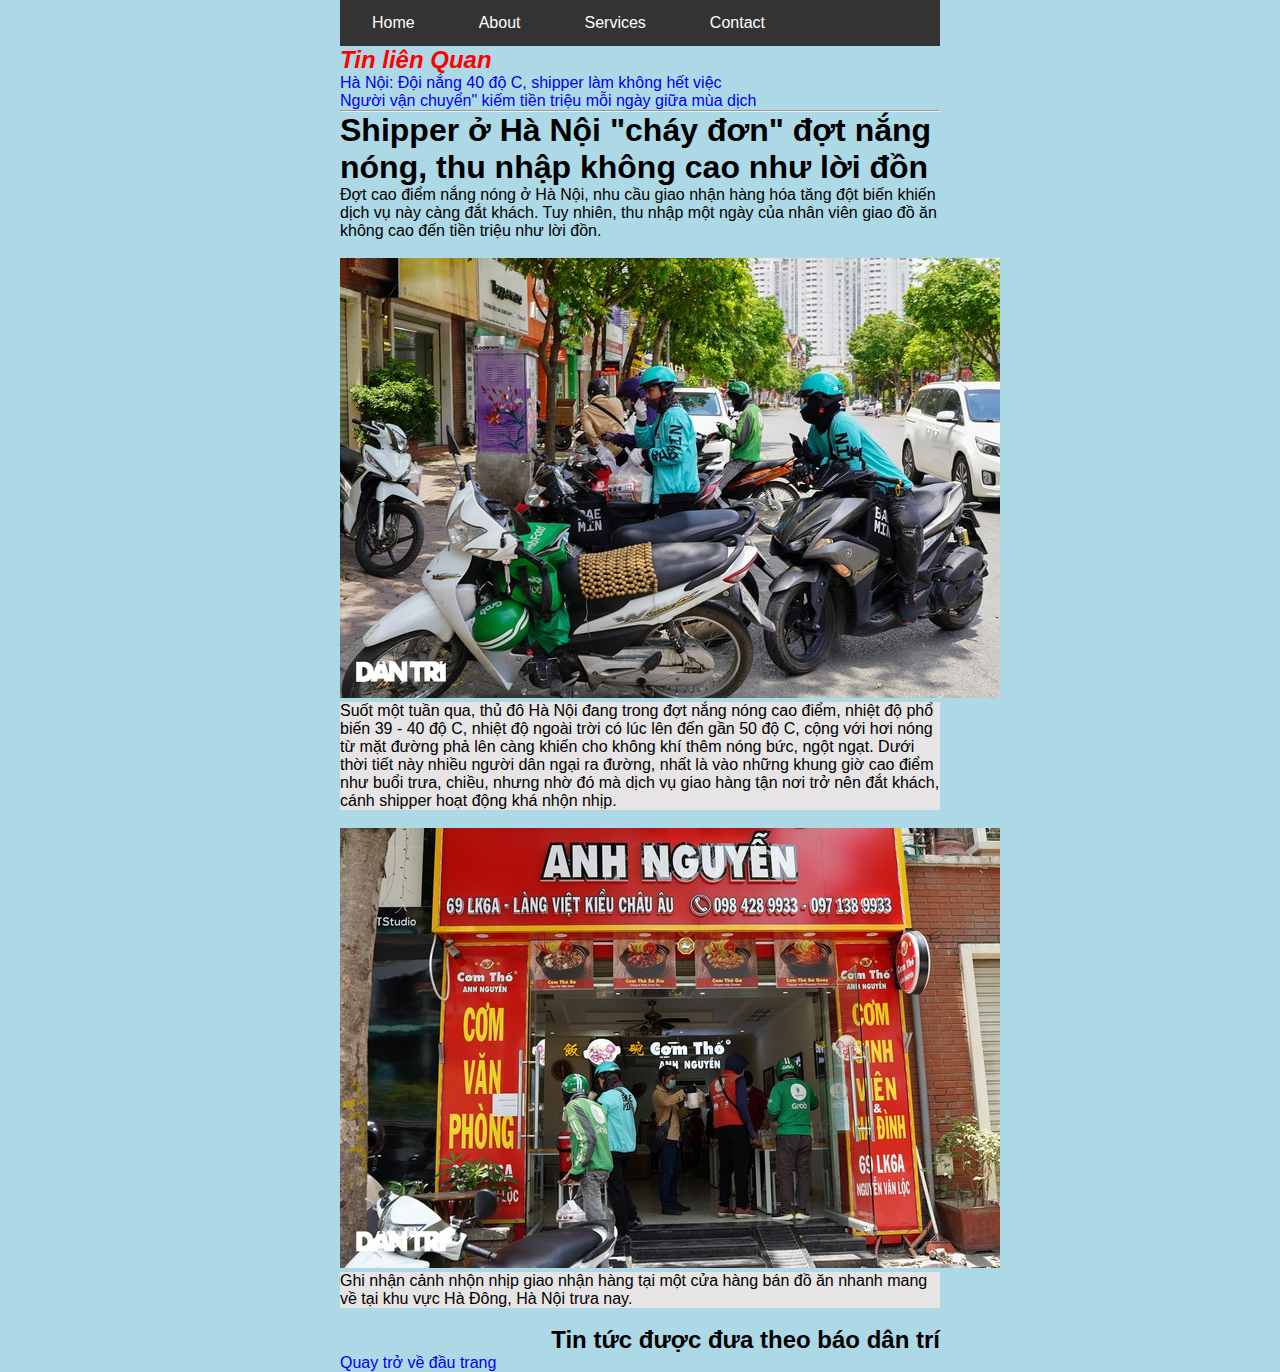
<file: day3/hw/index.html>
<!DOCTYPE html>
<html lang="vi">
  <head>
    <meta charset="UTF-8" />
    <meta http-equiv="X-UA-Compatible" content="IE=edge" />
    <meta name="viewport" content="width=device-width, initial-scale=1.0" />
    <title>Hot News</title>
    <link rel="stylesheet" href="style.css" />
  </head>
  <body>
    <div id="main">
      <div id="header">
        <ul class="nav">
          <li><a href="#">Home</a></li>
          <li><a href="#">About</a></li>
          <li><a href="#">Services</a></li>
          <li><a href="#">Contact</a></li>
        </ul>
      </div>

      <div id="content">
        <p>
          <i><b style="font-size: 24px; color: red">Tin liên Quan</b></i>
        </p>
        <a href="index2.html" target="_blank"
          >Hà Nội: Đội nắng 40 độ C, shipper làm không hết việc</a
        >
        <br />
        <a href="index3.html" target="_blank"
          >Người vận chuyển" kiếm tiền triệu mỗi ngày giữa mùa dịch</a
        >
        <hr />
        <h1>
          Shipper ở Hà Nội "cháy đơn" đợt nắng nóng, thu nhập không cao như lời
          đồn
        </h1>
        <p>
          Đợt cao điểm nắng nóng ở Hà Nội, nhu cầu giao nhận hàng hóa tăng đột
          biến khiến dịch vụ này càng đắt khách. Tuy nhiên, thu nhập một ngày
          của nhân viên giao đồ ăn không cao đến tiền triệu như lời đồn.
        </p>
        <br />
        <img
          src="shiper-service.jpg"
          alt="Shiper ở HN cháy đơn đợt nắng nóng, thu nhập cao có như lời đồn -1"
        /><br />
        <p class="shiper-service">
          Suốt một tuần qua, thủ đô Hà Nội đang trong đợt nắng nóng cao điểm,
          nhiệt độ phổ biến 39 - 40 độ C, nhiệt độ ngoài trời có lúc lên đến gần
          50 độ C, cộng với hơi nóng từ mặt đường phả lên càng khiến cho không
          khí thêm nóng bức, ngột ngạt. Dưới thời tiết này nhiều người dân ngại
          ra đường, nhất là vào những khung giờ cao điểm như buổi trưa, chiều,
          nhưng nhờ đó mà dịch vụ giao hàng tận nơi trở nên đắt khách, cánh
          shipper hoạt động khá nhộn nhịp.
        </p>
        <br />
        <img
          src="shiper-service2.jpg"
          alt="Shiper ở HN cháy đơn đợt nắng nóng, thu nhập cao có như lời đồn -2"
        /><br />
        <p class="shiper-service">
          Ghi nhận cảnh nhộn nhịp giao nhận hàng tại một cửa hàng bán đồ ăn
          nhanh mang về tại khu vực Hà Đông, Hà Nội trưa nay.
        </p>
        <br />
        <h2 style="text-align: right">Tin tức được đưa theo báo dân trí</h2>
        <a href="#">Quay trở về đầu trang</a>
      </div>
    </div>
  </body>
</html>
</file>
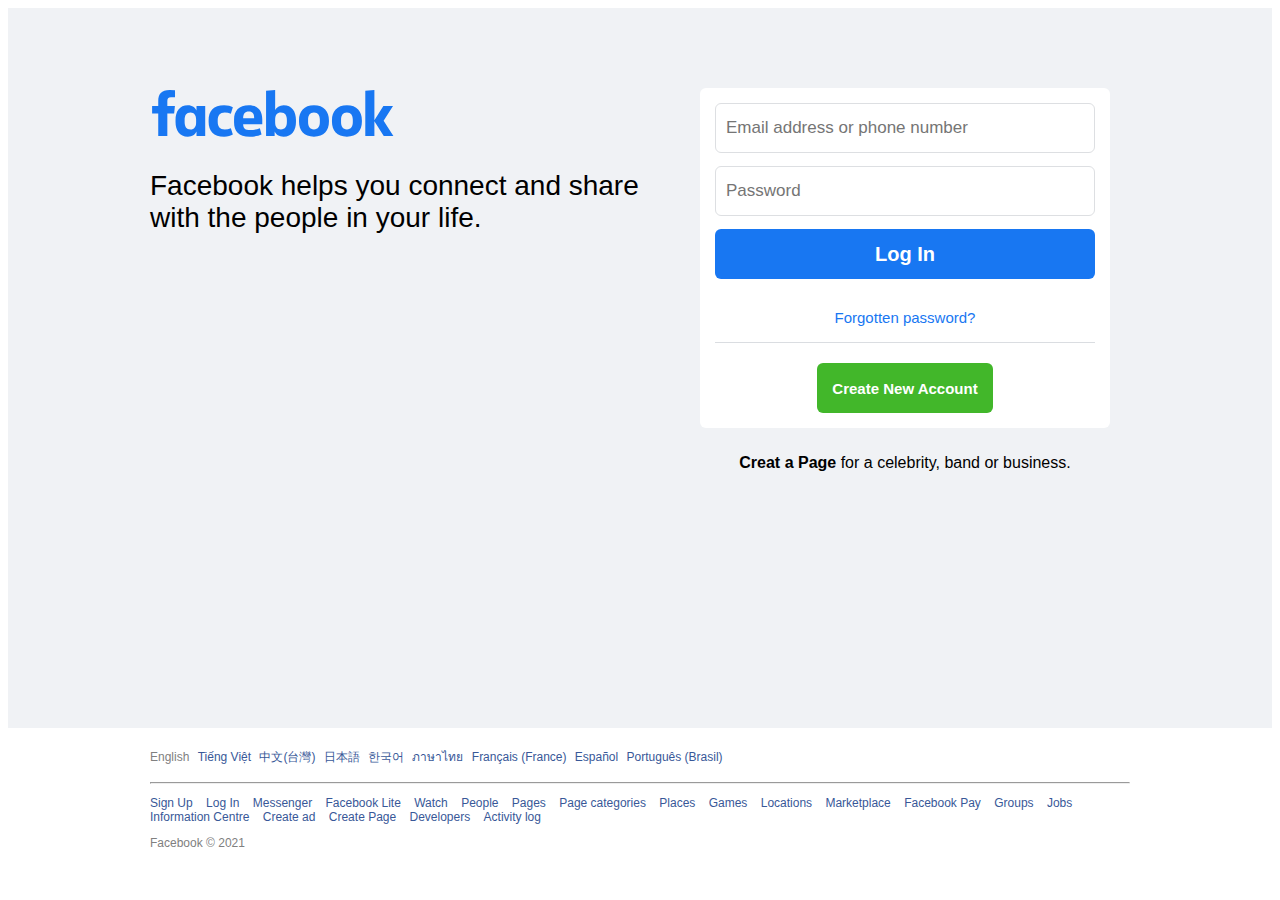
<file: day6/form/index.html>
<!DOCTYPE html>
<html lang="en">
  <head>
    <meta charset="UTF-8" />
    <meta http-equiv="X-UA-Compatible" content="IE=edge" />
    <meta name="viewport" content="width=device-width, initial-scale=1.0" />
    <title>Facebook Clone</title>
    <link rel="stylesheet" href="style.css" />
  </head>
  <body>
    <main>
      <div class="container">
        <main>
          <div class="logo-msg">
            <div class="logo">
              <img src="facebook.svg" alt="facebook logi" class="img-width" />
            </div>
            <div class="msg">
              <p>
                Facebook helps you connect and share with the people in your
                life.
              </p>
            </div>
          </div>
          <div class="login-section">
            <div class="personal-use">
              <form action="">
                <div class="form-group id">
                  <input
                    type="text"
                    name="username"
                    placeholder="Email address or phone number"
                  />
                </div>
                <div class="form-group pw">
                  <input
                    type="password"
                    name="password"
                    placeholder="Password"
                  />
                </div>

                <div class="form-group">
                  <input
                    type="submit"
                    name="submit"
                    id="submit"
                    value="Log In"
                  />
                </div>
                <div class="buttons">
                  <div class="form-group line">
                    <input
                      type="button"
                      value="Forgotten password?"
                      class="forgot"
                    />
                  </div>
                  <div class="form-group">
                    <input
                      type="button"
                      value="Create New Account"
                      class="dif"
                    />
                  </div>
                </div>
              </form>
            </div>
            <div class="page-use">
              <div class="creat-page">
                <p>
                  <a href="">Creat a Page</a> for a celebrity, band or business.
                </p>
              </div>
            </div>
          </div>
        </main>
        <footer></footer>
      </div>
    </main>
    <footer>
      <div class="languages">
        <div class="language"><p class="gray">English</p></div>
        <div class="language"><a href="#">Tiếng Việt</a></div>
        <div class="language"><a href="#">中文(台灣)</a></div>
        <div class="language"><a href="#">日本語</a></div>
        <div class="language"><a href="#">한국어</a></div>
        <div class="language"><a href="#">ภาษาไทย</a></div>
        <div class="language"><a href="#">Français (France)</a></div>
        <div class="language"><a href="#">Español</a></div>
        <div class="language"><a href="#">Português (Brasil)</a></div>
      </div>
      <hr />
      <div class="other-button">
        <ul>
          <li><a href="">Sign Up</a></li>
          <li><a href="">Log In</a></li>
          <li><a href="">Messenger</a></li>
          <li><a href="">Facebook Lite</a></li>
          <li><a href="">Watch</a></li>
          <li><a href="">People</a></li>
          <li><a href="">Pages</a></li>
          <li><a href="">Page categories</a></li>
          <li><a href="">Places</a></li>
          <li><a href="">Games</a></li>
          <li><a href="">Locations</a></li>
          <li><a href="">Marketplace</a></li>
          <li><a href="">Facebook Pay</a></li>
          <li><a href="">Groups</a></li>
          <li><a href="">Jobs</a></li>
          <li><a href="">Information Centre</a></li>
          <li><a href="">Create ad</a></li>
          <li><a href="">Create Page</a></li>
          <li><a href="">Developers</a></li>
          <li><a href="">Activity log</a></li>
        </ul>
      </div>
      <div class="license">
        <p class="gray">Facebook © 2021</p>
      </div>
    </footer>
  </body>
</html>
</file>
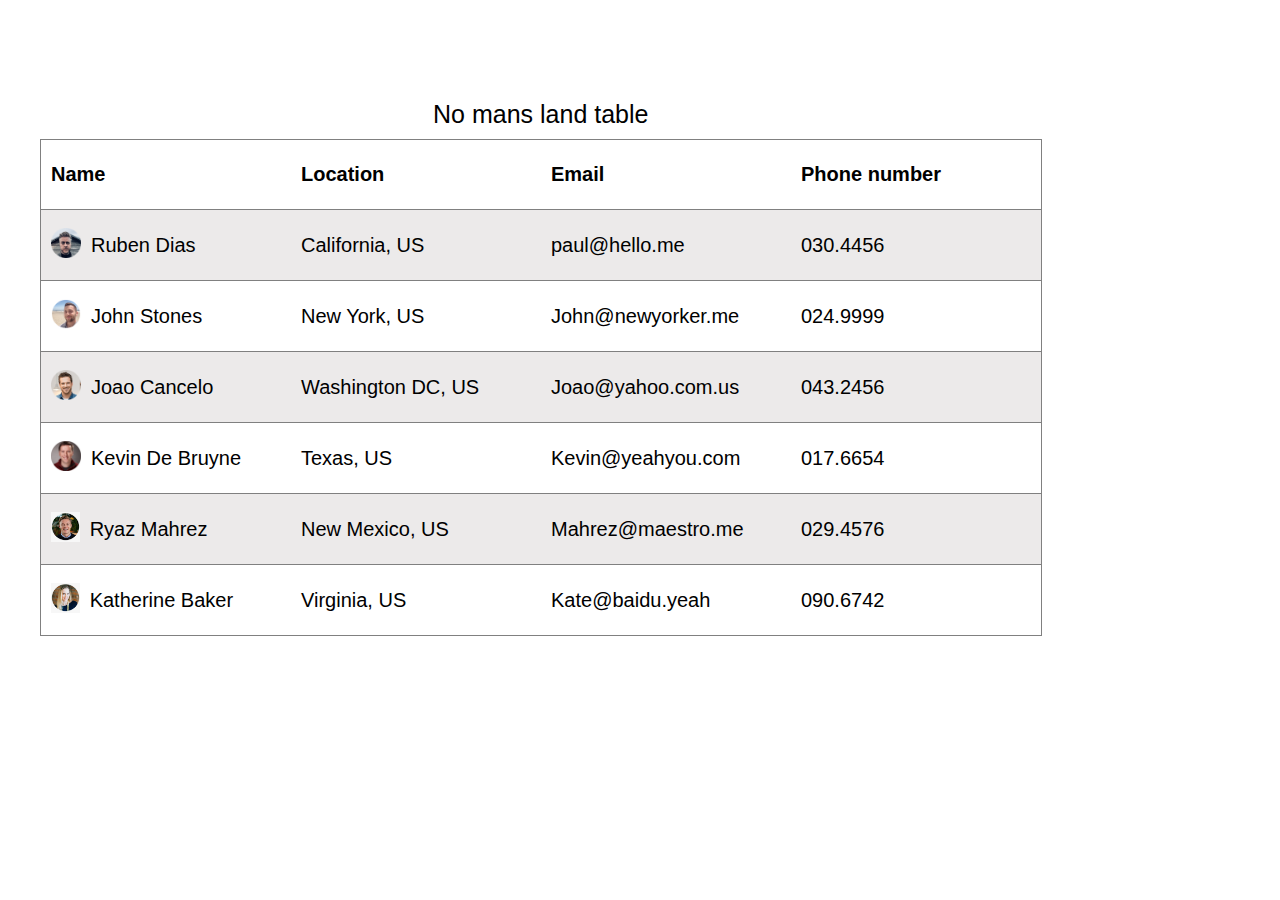
<file: day6/table/index.html>
<!DOCTYPE html>
<html lang="en">
  <head>
    <meta charset="UTF-8" />
    <meta http-equiv="X-UA-Compatible" content="IE=edge" />
    <meta name="viewport" content="width=device-width, initial-scale=1.0" />
    <title>Document</title>
    <link rel="stylesheet" href="style.css" />
  </head>
  <body>
    <table>
      <thead>
        <caption>
          No mans land table
        </caption>
        <tr class="notyou">
          <th>Name</th>
          <th>Location</th>
          <th>Email</th>
          <th>Phone number</th>
        </tr>
      </thead>
      <tbody>
        <tr>
          <td class="image-name">
            <div class="image">
              <img src="picture/1.png" alt="1" class="image-width" />
            </div>
            <div class="name">Ruben Dias</div>
          </td>
          <td>California, US</td>
          <td>paul@hello.me</td>
          <td>030.4456</td>
        </tr>
        <tr>
          <td class="image-name">
            <div class="image">
              <img src="picture/2.png" alt="2" class="image-width" />
            </div>
            <div class="name">John Stones</div>
          </td>
          <td>New York, US</td>
          <td>John@newyorker.me</td>
          <td>024.9999</td>
        </tr>
        <tr>
          <td class="image-name">
            <div class="image">
              <img src="picture/3.png" alt="3" class="image-width" />
            </div>
            <div class="name">Joao Cancelo</div>
          </td>
          <td>Washington DC, US</td>
          <td>Joao@yahoo.com.us</td>
          <td>043.2456</td>
        </tr>
        <tr>
          <td class="image-name">
            <div class="image">
              <img src="picture/4.png" alt="4" class="image-width" />
            </div>
            <div class="name">Kevin De Bruyne</div>
          </td>
          <td>Texas, US</td>
          <td>Kevin@yeahyou.com</td>
          <td>017.6654</td>
        </tr>
        <tr>
          <td class="image-name">
            <div class="image">
              <img src="picture/5.png" alt="5" class="image-width" />
            </div>
            <div class="name">Ryaz Mahrez</div>
          </td>
          <td>New Mexico, US</td>
          <td>Mahrez@maestro.me</td>
          <td>029.4576</td>
        </tr>
        <tr>
          <td class="image-name">
            <div class="image">
              <img src="picture/6.png" alt="6" class="image-width" />
            </div>
            <div class="name">Katherine Baker</div>
          </td>
          <td>Virginia, US</td>
          <td>Kate@baidu.yeah</td>
          <td>090.6742</td>
        </tr>
      </tbody>
    </table>
  </body>
</html>
</file>
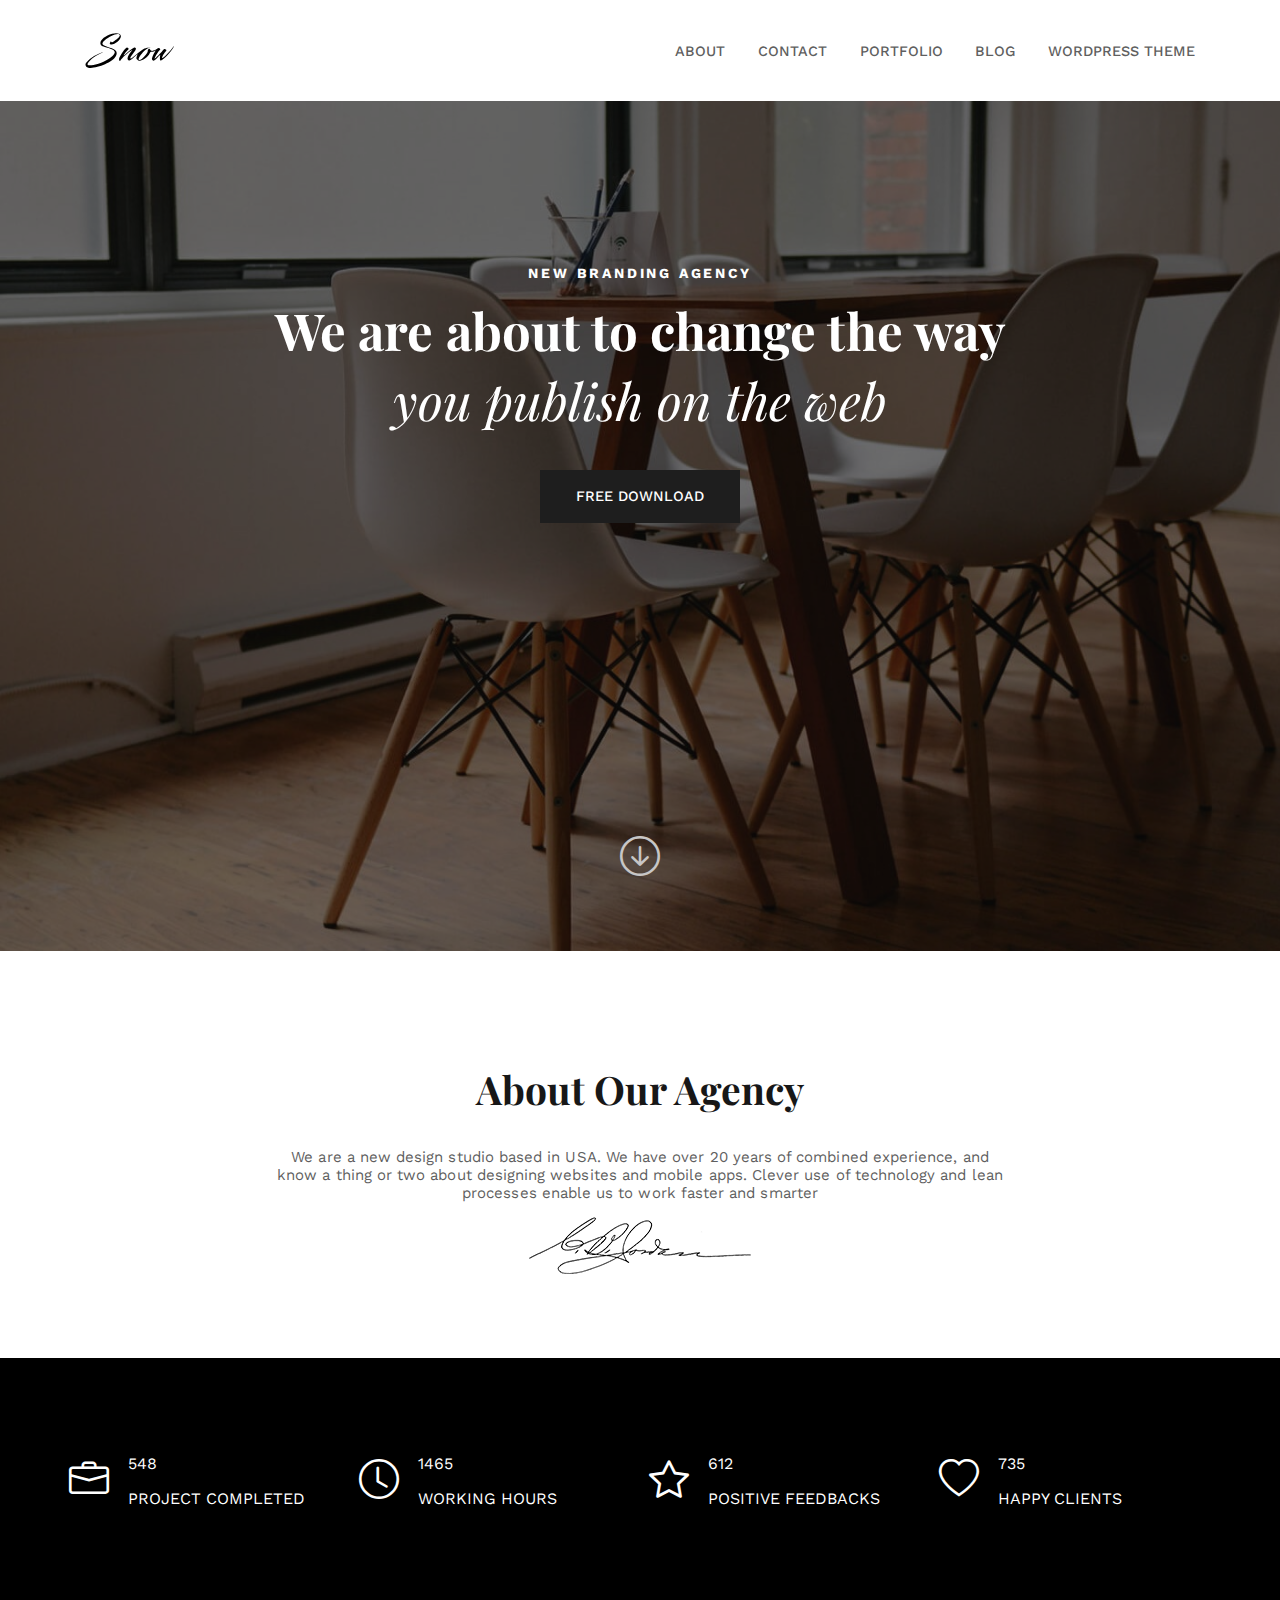
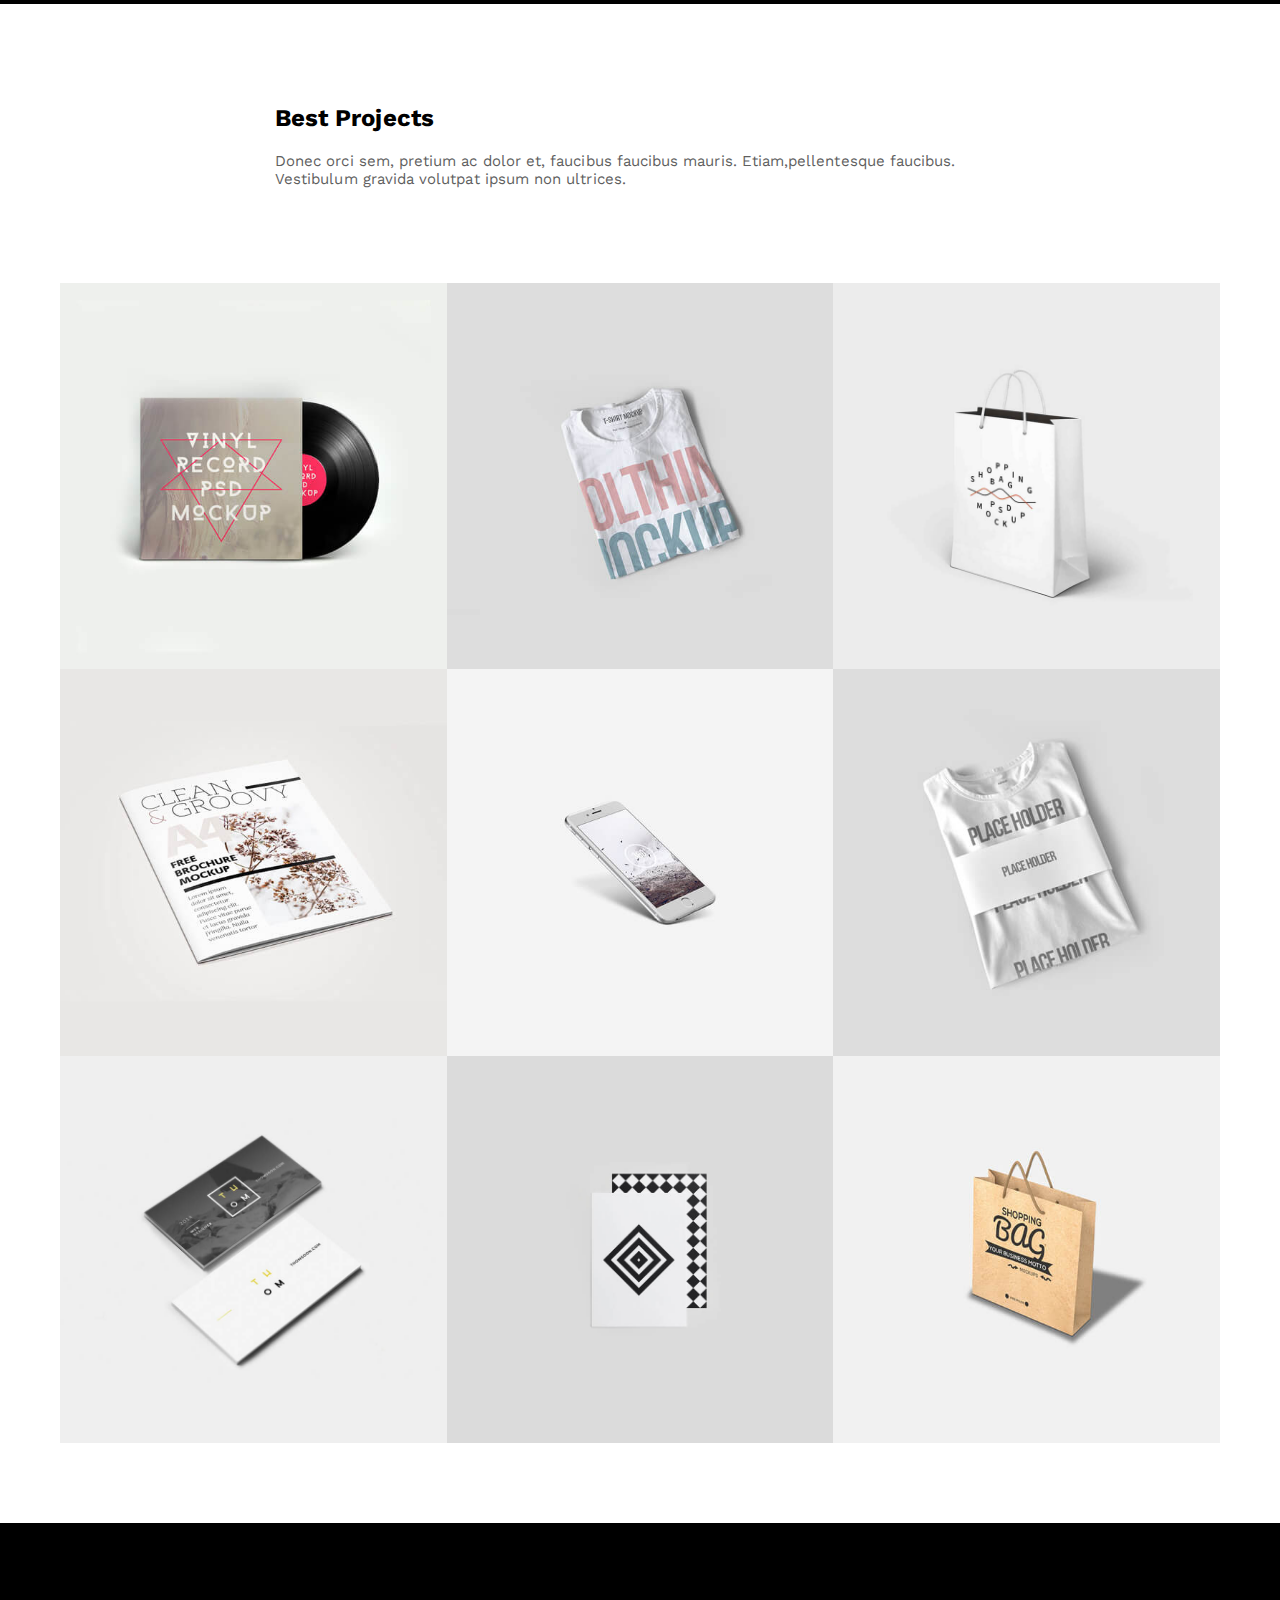
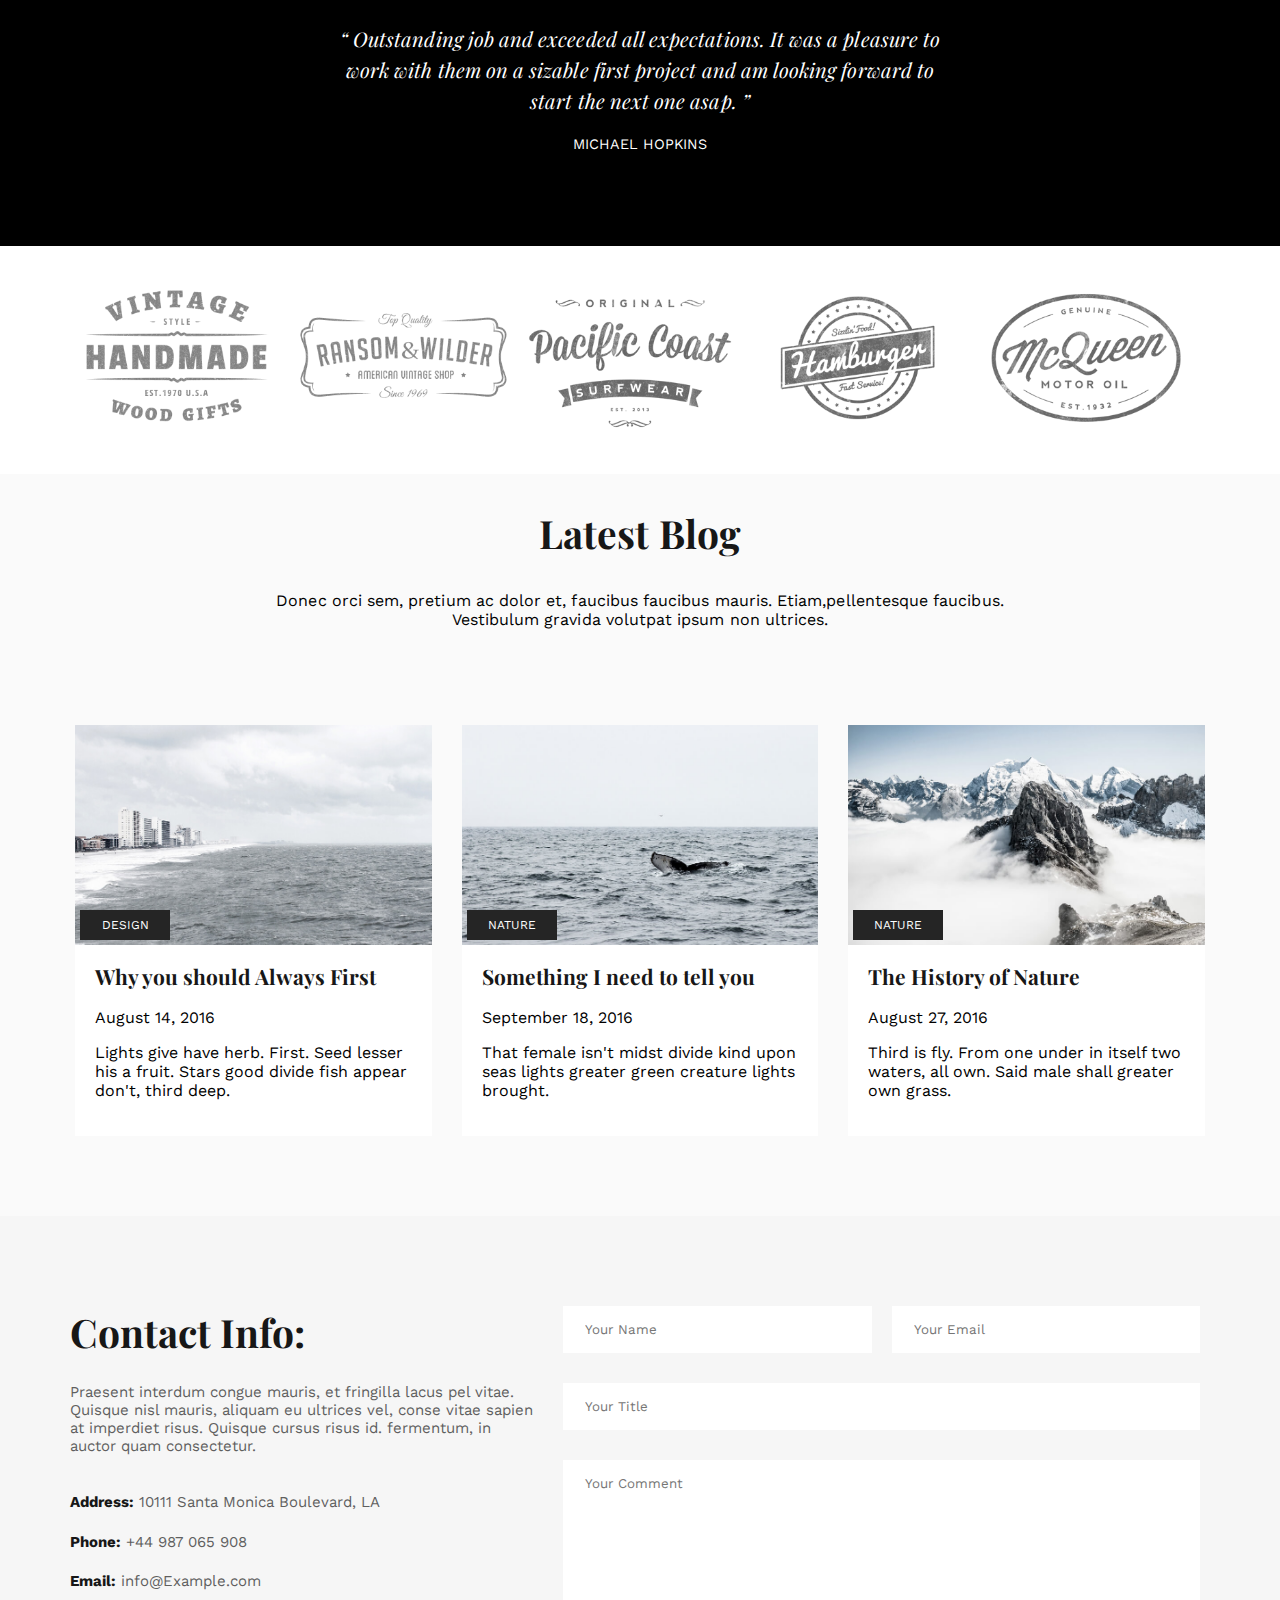
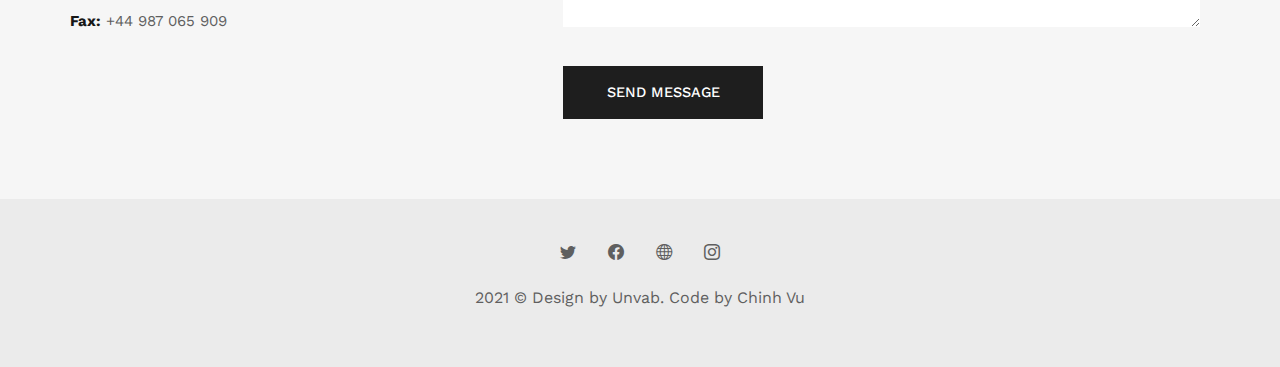
<file: day8/homework/index.html>
<!DOCTYPE html>
<html lang="en">
  <head>
    <meta charset="UTF-8" />
    <meta http-equiv="X-UA-Compatible" content="IE=edge" />
    <meta name="viewport" content="width=device-width, initial-scale=1.0" />
    <title>Snow Agency</title>
    <link rel="icon" href="picture/favicon.png" />
    <link rel="stylesheet" href="style.css" />
    <link rel="preconnect" href="https://fonts.gstatic.com" />
    <link
      href="https://fonts.googleapis.com/css2?family=Work+Sans&display=swap"
      rel="stylesheet"
    />
    <link rel="preconnect" href="https://fonts.gstatic.com" />
    <link
      href="https://fonts.googleapis.com/css2?family=Playfair+Display:ital@0;1&display=swap"
      rel="stylesheet"
    />
    <link
      rel="stylesheet"
      href="https://cdn.jsdelivr.net/npm/bootstrap-icons@1.5.0/font/bootstrap-icons.css"
    />
  </head>
  <body>
    <header>
      <nav>
        <div class="nav-container">
          <a href="#"
            ><img src="picture/logo.svg" alt="logo" class="logo-width"
          /></a>
          <ul class="nav-lists">
            <li class="nav-item">About</li>
            <li class="nav-item">Contact</li>
            <li class="nav-item">Portfolio</li>
            <li class="nav-item">Blog</li>
            <li class="nav-item">Wordpress Theme</li>
          </ul>
        </div>
      </nav>
    </header>
    <main>
      <div class="header-title">
        <div class="header-title-bg"></div>
        <div class="bg-overlay"></div>
        <div class="header-title-container text-white">
          <div class="header-title-item header-title-subtitle">
            <p>NEW BRANDING AGENCY</p>
          </div>
          <div class="header-title-item header-title-display">
            <h1>
              We are about to change the way
              <br />
              <em class="fw-400">you publish on the web</em>
            </h1>
          </div>
          <div class="header-title-item">
              <button
                class="download-button text-white uppercase fw-500"
                type="button"
              >
                Free Download
              </button>
          </div>
          <div class="header-title-item see-more">
            <a href="#see-more"><i class="bi bi-arrow-down-circle"></i></a>
          </div>
        </div>
      </div>
      <div class="bg-white about-agency">
        <div class="container" id="see-more">
          <div class="row">
            <div class="col-1">
              <div class="gap"></div>
              <div class="text-box">
                <h2>About Our Agency</h2>
                <p class="grey-p">
                  We are a new design studio based in USA. We have over 20 years
                  of combined experience, and know a thing or two about
                  designing websites and mobile apps. Clever use of technology
                  and lean processes enable us to work faster and smarter
                </p>
                <img src="picture/about-me-signature.png" alt="signature" />
              </div>
              <div class="gap"></div>
            </div>
          </div>
        </div>
      </div>
      <div class="bg-black achivement">
        <div class="container">
          <div class="gap"></div>
          <div class="row">
            <div class="col-4">
              <div class="row">
                <div class="col-4">
                  <i class="bi bi-briefcase box-icon"></i>
                </div>
                <div class="col-75 achievement-detail uppercase">
                  <p>548</p>
                  <p>project completed</p>
                </div>
              </div>
            </div>
            <div class="col-4">
              <div class="row">
                <div class="col-4">
                  <i class="bi bi-clock box-icon"></i>
                </div>
                <div class="col-75 achievement-detail uppercase">
                  <p>1465</p>
                  <p>working hours</p>
                </div>
              </div>
            </div>
            <div class="col-4">
              <div class="row">
                <div class="col-4">
                  <i class="bi bi-star box-icon"></i>
                </div>
                <div class="col-75 achievement-detail uppercase">
                  <p>612</p>
                  <p>positive feedbacks</p>
                </div>
              </div>
            </div>
            <div class="col-4">
              <div class="row">
                <div class="col-4">
                  <i class="bi bi-heart box-icon"></i>
                </div>
                <div class="col-75 achievement-detail uppercase">
                  <p>735</p>
                  <p>happy clients</p>
                </div>
              </div>
            </div>
          </div>
          <div class="gap"></div>
        </div>
      </div>
      <div class="bg-white best-projects">
          <div class="row">
            <div class="col-1">
              <div class="gap"></div>
              <div class="text-box">
                <h2>Best Projects</h2>
                <p class="grey-p">
                  Donec orci sem, pretium ac dolor et, faucibus faucibus mauris.
                  Etiam,pellentesque faucibus. Vestibulum gravida volutpat ipsum
                  non ultrices.
                </p>
              </div>
              <div class="gap"></div>
            </div>
          </div>
      </div>
      <div class="container portfolio">
        <div class="row">
          <div class="col-3 portfolio-item">
            <div class="portfolio-img">
              <img
                src="picture/portfolio-1.jpg"
                alt="1"
                class="portfolio-img-height"
              />
            </div>
            <div class="portfolio-overlay"></div>
            <div class="portfolio-text">
              <div class="div">
                <h2 class="portfolio-title">Vinyl Record</h2>
                <p class="portfolio-description uppercase">Mockup</p>
              </div>
            </div>
          </div>
          <div class="col-3 portfolio-item">
            <div class="portfolio-img">
              <img
                src="picture/portfolio-2.jpg"
                alt="2"
                class="portfolio-img-height"
              />
            </div>
            <div class="portfolio-overlay"></div>
            <div class="portfolio-text">
              <div class="div">
                <h2 class="portfolio-title">Modern T-Shirt</h2>
                <p class="portfolio-description uppercase">Print</p>
              </div>
            </div>
          </div>
          <div class="col-3 portfolio-item">
            <div class="portfolio-img">
              <img
                src="picture/portfolio-3.jpg"
                alt="3"
                class="portfolio-img-height"
              />
            </div>
            <div class="portfolio-overlay"></div>
            <div class="portfolio-text">
              <div class="div">
                <h2 class="portfolio-title">Minimal Bag</h2>
                <p class="portfolio-description uppercase">Branding</p>
              </div>
            </div>
          </div>
          <div class="col-3 portfolio-item">
            <div class="portfolio-img">
              <img
                src="picture/portfolio-4.jpg"
                alt="4"
                class="portfolio-img-height"
              />
            </div>
            <div class="portfolio-overlay"></div>
            <div class="portfolio-text">
              <div class="div">
                <h2 class="portfolio-title">Clean & Groovy</h2>
                <p class="portfolio-description uppercase">Design</p>
              </div>
            </div>
          </div>
          <div class="col-3 portfolio-item">
            <div class="portfolio-img">
              <img
                src="picture/portfolio-5.jpg"
                alt="5"
                class="portfolio-img-height"
              />
            </div>
            <div class="portfolio-overlay"></div>
            <div class="portfolio-text">
              <div class="div">
                <h2 class="portfolio-title">Minimal Mobile App</h2>
                <p class="portfolio-description uppercase">Design</p>
              </div>
            </div>
          </div>
          <div class="col-3 portfolio-item">
            <div class="portfolio-img">
              <img
                src="picture/portfolio-6.jpg"
                alt="6"
                class="portfolio-img-height"
              />
            </div>
            <div class="portfolio-overlay"></div>
            <div class="portfolio-text">
              <div class="div">
                <h2 class="portfolio-title">White T-Shirt</h2>
                <p class="portfolio-description uppercase">Print</p>
              </div>
            </div>
          </div>
          <div class="col-3 portfolio-item">
            <div class="portfolio-img">
              <img
                src="picture/portfolio-7.jpg"
                alt="7"
                class="portfolio-img-height"
              />
            </div>
            <div class="portfolio-overlay"></div>
            <div class="portfolio-text">
              <div class="div">
                <h2 class="portfolio-title">Business Card</h2>
                <p class="portfolio-description uppercase">Branding</p>
              </div>
            </div>
          </div>
          <div class="col-3 portfolio-item">
            <div class="portfolio-img">
              <img
                src="picture/portfolio-8.jpg"
                alt="8"
                class="portfolio-img-height"
              />
            </div>
            <div class="portfolio-overlay"></div>
            <div class="portfolio-text">
              <div class="div">
                <h2 class="portfolio-title">Heja Stockholm</h2>
                <p class="portfolio-description uppercase">Photography</p>
              </div>
            </div>
          </div>
          <div class="col-3 portfolio-item">
            <div class="portfolio-img">
              <img
                src="picture/portfolio-9.jpg"
                alt="9"
                class="portfolio-img-height"
              />
            </div>
            <div class="portfolio-overlay"></div>
            <div class="portfolio-text">
              <div class="div">
                <h2 class="portfolio-title">Paper Bag</h2>
                <p class="portfolio-description uppercase">Photography</p>
              </div>
            </div>
          </div>
        </div>
        <div class="gap"></div>
      </div>
      <div class="bg-black quote">
        <div class="container">
          <div class="gap"></div>
          <div class="row blockquote">
            <div class="col-1">
              <blockquote>
                Outstanding job and exceeded all expectations. It was a pleasure
                to work with them on a sizable first project and am looking
                forward to start the next one asap.
              </blockquote>
              <p class="uppercase cite">Michael Hopkins</p>
            </div>
          </div>
          <div class="gap"></div>
        </div>
      </div>
      <div class="bg-white partner">
        <div class="container">
          <div class="row">
            <div class="col-5">
              <img
                src="picture/partner-logo-1.png"
                alt="partner-1"
                class="partner-img-width"
              />
            </div>
            <div class="col-5">
              <img
                src="picture/partner-logo-2.png"
                alt="partner-2"
                class="partner-img-width"
              />
            </div>
            <div class="col-5">
              <img
                src="picture/partner-logo-3.png"
                alt="partner-3"
                class="partner-img-width"
              />
            </div>
            <div class="col-5">
              <img
                src="picture/partner-logo-4.png"
                alt="partner-4"
                class="partner-img-width"
              />
            </div>
            <div class="col-5">
              <img
                src="picture/partner-logo-5.png"
                alt="partner-5"
                class="partner-img-width"
              />
            </div>
          </div>
        </div>
      </div>
      <div class="bg-grey latest-blog">
        <div class="container">
          <div class="row">
            <div class="col-1">
              <div class="text-box">
                <h2>Latest Blog</h2>
                <p>
                  Donec orci sem, pretium ac dolor et, faucibus faucibus mauris.
                  Etiam,pellentesque faucibus. Vestibulum gravida volutpat ipsum
                  non ultrices.
                </p>
              </div>
            </div>
          </div>
          <div class="gap"></div>
          <div class="row">
            <div class="col-3">
              <div class="blog-container bg-white">
                <div class="blog-thumb">
                  <a href="#!"
                    ><img
                      src="picture/blog-1.jpg"
                      alt="blog-1"
                      class="blog-img-width"
                  /></a>
                  <div class="blog-tag">
                    <a href="#!" class="uppercase blog-tag-link">Design</a>
                  </div>
                </div>
                <div class="blog-text">
                  <div class="blog-title">
                    <h2>Why you should Always First</h2>
                  </div>
                  <div class="blog-date"><p>August 14, 2016</p></div>
                  <div class="blog-context">
                    <p>
                      Lights give have herb. First. Seed lesser his a fruit.
                      Stars good divide fish appear don't, third deep.
                    </p>
                  </div>
                </div>
              </div>
            </div>
            <div class="col-3">
              <div class="blog-container bg-white">
                <div class="blog-thumb">
                  <a href="#!"
                    ><img
                      src="picture/blog-2.jpg"
                      alt="blog-2"
                      class="blog-img-width"
                  /></a>
                  <div class="blog-tag">
                    <a href="#!" class="uppercase blog-tag-link uppercase"
                      >Nature</a
                    >
                  </div>
                </div>
                <div class="blog-text">
                  <div class="blog-title">
                    <h2>Something I need to tell you</h2>
                  </div>
                  <div class="blog-date"><p>September 18, 2016</p></div>
                  <div class="blog-context">
                    <p>
                      That female isn't midst divide kind upon seas lights
                      greater green creature lights brought.
                    </p>
                  </div>
                </div>
              </div>
            </div>
            <div class="col-3">
              <div class="blog-container bg-white">
                <div class="blog-thumb">
                  <a href="#!"
                    ><img
                      src="picture/blog-3.jpg"
                      alt="blog-3"
                      class="blog-img-width"
                  /></a>
                  <div class="blog-tag">
                    <a href="#!" class="uppercase blog-tag-link uppercase"
                      >Nature</a
                    >
                  </div>
                </div>
                <div class="blog-text">
                  <div class="blog-title">
                    <h2>The History of Nature</h2>
                  </div>
                  <div class="blog-date"><p>August 27, 2016</p></div>
                  <div class="blog-context">
                    <p>
                      Third is fly. From one under in itself two waters, all
                      own. Said male shall greater own grass.
                    </p>
                  </div>
                </div>
              </div>
            </div>
          </div>
          <div class="gap"></div>
        </div>
      </div>
      <div class="bg-gray contact">
        <div class="container">
          <div class="gap"></div>
          <div class="row">
            <div class="col-45 contact-info">
              <h2>Contact Info:</h2>
              <p>
                Praesent interdum congue mauris, et fringilla lacus pel vitae.
                Quisque nisl mauris, aliquam eu ultrices vel, conse vitae sapien
                at imperdiet risus. Quisque cursus risus id. fermentum, in
                auctor quam consectetur.
              </p>
              <ul class="contact-lists">
                <li class="contact-item">
                  <p>
                    <span class="fw-700 rgb23">Address:</span> 10111 Santa
                    Monica Boulevard, LA
                  </p>
                </li>
                <li class="contact-item">
                  <p>
                    <span class="fw-700 rgb23">Phone:</span> +44 987 065 908
                  </p>
                </li>
                <li class="contact-item">
                  <p>
                    <span class="fw-700 rgb23">Email:</span> info@Example.com
                  </p>
                </li>
                <li class="contact-item">
                  <p><span class="fw-700 rgb23">Fax:</span> +44 987 065 909</p>
                </li>
              </ul>
            </div>
            <div class="col-65 form">
              <form action="github.com" method="POST">
                <div class="row">
                  <div class="col-2">
                    <div class="form-group your-name">
                      <input type="text" name="name" placeholder="Your Name" />
                    </div>
                  </div>
                  <div class="col-2">
                    <div class="form-group your-email">
                      <input
                        type="email"
                        name="email"
                        placeholder="Your Email"
                      />
                    </div>
                  </div>
                </div>
                <div class="gap-30"></div>
                <div class="row">
                  <div class="col-1">
                    <div class="form-group your-title">
                      <input
                        type="text"
                        name="title"
                        placeholder="Your Title"
                      />
                    </div>
                  </div>
                </div>
                <div class="gap-30"></div>
                <div class="row">
                  <div class="col-1">
                    <textarea
                      placeholder="Your Comment"
                      name="comment"
                      id="your-comment"
                      cols="60"
                      rows="9"
                    ></textarea>
                  </div>
                </div>
                <div class="row">
                  <div class="col-4">
                    <button
                      class="download-button text-white uppercase fw-500"
                      type="button"
                    >
                      Send message
                    </button>
                  </div>
                </div>
              </form>
            </div>
          </div>
          <div class="gap"></div>
        </div>
      </div>
    </main>
    <footer>
      <div class="footer-container">
        <div class="footer-social">
          <ul class="social-lists">
            <li class="social-item">
              <i class="bi bi-twitter"></i>
            </li>
            <li class="social-item">
              <i class="bi bi-facebook"></i>
            </li>
            <li class="social-item"><i class="bi bi-globe"></i></li>
            <li class="social-item">
              <i class="bi bi-instagram"></i>
            </li>
          </ul>
        </div>
        <div class="footer-text">
          <p>2021 © Design by Unvab. Code by Chinh Vu</p>
        </div>
      </div>
    </footer>
  </body>
</html>
</file>
<file: day6/form/style.css>
* {
  box-sizing: border-box;
}
body {
  font-family: SFProDisplay-Regular, Helvetica, Arial, sans-serif;
}
main {
  background-color: #f0f2f5;
}
footer {
  padding-top: 10px;
  width: 980px;
  margin-left: auto;
  margin-right: auto;
  font-size: 12px;
}
footer a {
  text-decoration: none;
  color: #385898;
  cursor: pointer;
}
a:hover {
  text-decoration: underline;
}
form {
  display: flex;
  flex-direction: column;
  justify-content: space-between;
  height: 310px;
  width: 380px;
}
.container {
  width: 980px;
  height: 720px;
  padding-top: 80px;
  margin-left: auto;
  margin-right: auto;
}
.img-width {
  height: 106px;
  margin: -28px;
}
.msg {
  font-size: 28px;
  font-weight: normal;
  line-height: 32px;
  width: 500px;
}
.logo-msg {
  padding-right: 50px;
}
main {
  display: flex;
}
.personal-use {
  background-color: white;
  padding: 15px;
  border-radius: 6px;
}
input {
  border-radius: 6px;
  padding: 10px;
  height: 50px;
}
input:not([type="button"]) {
  width: 100%;
  font-size: 17px;
}
input:not([type="button"]):focus {
  box-shadow: 0 0 0 1px rgb(63, 110, 240);
  outline: none;
}
input[type="text"] {
  border: 1px solid #dddfe2;
}
input[type="password"] {
  border: 1px solid #dddfe2;
}
input[type="submit"] {
  background-color: #1877f2;
  font-weight: 600;
  font-size: 20px;
  text-align: center;
  color: white;
  border: none;
  padding: 4px;
  cursor: pointer;
}
input[type="submit"]:hover {
  background-color: #085cca;
}
input[type="button"] {
  border: none;
  background-color: white;
  padding: 15px;
  font-size: 15px;
  width: 250x;
  color: #1877f2;
  cursor: pointer;
}
input[type="button"].forgot:hover {
  text-decoration: underline;
}
input[type="button"].dif {
  background-color: #42b72a;
  color: white;
  font-weight: 600;
  margin-top: 20px;
}
input[type="button"].dif:hover {
  background-color: #26aa0c;
}

.buttons {
  display: flex;
  flex-direction: column;
  align-items: center;
}
.line {
  width: 100%;
  text-align: center;
  border-bottom: 1px solid #dadde1;
  font-size: 14px;
}
.page-use {
  padding: 10px;
  text-align: center;
}
.page-use a {
  text-decoration: none;
  color: black;
  font-weight: 600;
}
.page-use a:hover {
  text-decoration: underline;
}
.language {
  display: inline-block;
  padding-right: 5px;
}
ul {
  list-style: none;
  margin-left: -40px;
}
li {
  display: inline-block;
  padding-right: 10px;
}
.gray {
    color: gray;
}
</file>
<file: day6/table/style.css>
* {
  box-sizing: border-box;
}
body {
  width: 1200px;
  margin-left: auto;
  margin-right: auto;
  margin-top: 100px;
  font-family: "Trebuchet MS", "Lucida Sans Unicode", "Lucida Grande",
    "Lucida Sans", Arial, sans-serif;
}
table {
  border-collapse: collapse;
  table-layout: fixed;
  font-size: 20px;
  text-align: left;
}
tr {
  border: 1px solid gray;
}
th,
td {
  padding: 10px;
  width: 250px;
  height: 70px;
}
tbody > tr:not(.notyou):nth-child(odd) {
  background-color: rgb(236, 234, 234);
}
.image-width {
  height: 30px;
}
.image-name {
  display: flex;
  align-items: center;
}
.image {
  padding-right: 10px;
}
caption {
  font-size: 25px;
  margin-bottom: 10px;
}
</file>
<file: day8/homework/style.css>
/* applied all documents */
* {
  box-sizing: border-box;
  scroll-behavior: smooth;
}
body {
  font-family: "Work Sans", sans-serif;
  background-color: white;
  margin: 0;
  height: 5000px;
}
ul {
  list-style: none;
  margin: 0;
  padding: 0;
}

a {
  text-decoration: none;
  color: inherit;
}
h1 {
  font-size: 51px;
  margin: 0;
}
/* header */
header {
  position: fixed;
  z-index: 1;
  top: 0;
  z-index: 10000;
  width: 100%;
}
.logo-width {
  height: 35px;
  display: block;
}
.nav-container {
  width: 1140px;
  height: 35px;
  padding-left: 15px;
  padding-right: 15px;
  margin-left: auto;
  margin-right: auto;

  /* display */
  display: flex;
  justify-content: space-between;
  align-items: center;
}
.nav-lists {
  display: flex;
  width: 520px;
  justify-content: space-between;
  text-transform: uppercase;
  cursor: pointer;
  color: rgb(95, 95, 95);
  font-weight: 500;
  font-size: 14.4px;
}
nav {
  padding-top: 33px;
  padding-bottom: 33px;
  background-color: white;
  color: var(--nav-color);
}
.nav-item:hover {
  color: rgb(1, 1, 1);
}
/* main */
main {
  width: 100%;
}
.header-title {
  margin-top: 101px;
  height: 850px;
  width: 100%;
  overflow: hidden;
  position: relative;
}
.header-title-bg {
  position: absolute;
  background-position: center;
  background-size: cover;
  background-repeat: no-repeat;
  top: 0px;
  left: 0px;
  min-width: 100%;
  min-height: 100%;
  background-image: url(picture/bg-image.jpg);
}
.bg-overlay {
  position: absolute;
  top: 0;
  left: 0;
  right: 0;
  bottom: 0;
  background-color: rgba(12, 12, 12, 0.6);
  background-size: cover;
}
.header-title-container {
  position: relative;
  top: 100px;
  display: flex;
  flex-direction: column;
  height: 700px;
  padding-top: 50px;
}
.header-title-item {
  width: 1100px;
  padding-left: 15px;
  padding-right: 15px;
  margin-left: auto;
  margin-right: auto;
  display: block;
  text-align: center;
}
.see-more {
  margin-top: auto;
  margin-bottom: 20px;
  font-size: 40px;
  cursor: pointer;
  color: rgb(199, 198, 198);
}
.see-more:hover {
  color: white;
  transition: 0.2s;
}
.header-title-subtitle {
  /* text */

  font-family: inherit;
  font-size: 13.95px;
  font-weight: 700;
  letter-spacing: 2.79px;
}
.header-title-display {
  font-family: "Playfair Display", serif;
  font-size: 51px;
  line-height: 70px;
  font-weight: 700;
  letter-spacing: 0.06px;
}
.download-button {
  margin-top: 35px;
  width: 200px;
  font-size: 14.4px;
  font-stretch: 100%;
  font-family: "Work Sans", sans-serif !important;
  padding-top: 18px;
  padding-bottom: 18px;
  padding-left: 25px;
  padding-right: 25px;
  background-color: rgb(30, 30, 30);
  border: 0;
  line-height: 17.28px;
  cursor: pointer;
}
.download-button:hover {
  background-color: rgb(80, 80, 80);
  transition: 0.2s;
}
.fw-400 {
  font-weight: 400;
}
.fw-500 {
  font-weight: 500;
}
.fw-700 {
  font-weight: 700;
}
.text-white {
  color: white !important;
}
.uppercase {
  text-transform: uppercase;
}
/* main body */
.bg-white {
  background-color: white;
}
.bg-black {
  background-color: black;
  color: white;
}
.bg-gray {
  background-color: #f6f6f6;
}
.bg-grey {
  background-color: #fafafa;
}
.container {
  width: 1140px;
  margin-left: auto;
  margin-right: auto;
  text-align: center;
  position: relative;
}
.container h2 {
  font-family: "Playfair Display", serif;
  font-size: 39px;
  color: rgb(23, 23, 23);
}
.grey-p {
  color: rgb(95, 95, 95);
  font-size: 15px;
}
.row {
  display: flex;
  flex-direction: row;
  flex-wrap: wrap;
  margin-left: -10px;
  margin-right: -10px;
  align-items: center;
}

/* 
[class*="col-"] {
 đã xoá padding left-right, dont know what means 
}
*/

.col-1 {
  flex-basis: 100%;
}
.col-75 {
  flex-basis: 75%;
}
.col-2 {
  flex-basis: 50%;
}
.col-3 {
  flex-basis: 33.3333333%;
  position: relative;
}
.col-4 {
  flex-basis: 25%;
}
.col-45 {
  flex-basis: 41.6666666%;
  padding-left: 10px;
  padding-right: 10px;
  align-self: flex-start;
}
.col-65 {
  flex-basis: 58.333333%;
  padding-left: 10px;
  padding-right: 10px;
  align-self: flex-start;
}
.box-icon {
  font-size: 40px;
}
.text-box {
  width: 760px;
  padding-left: 15px;
  padding-right: 15px;
  margin-left: auto;
  margin-right: auto;
  letter-spacing: 0.06px;
}
.gap {
  height: 80px;
}
.achievement-detail {
  text-align: left;
}
/* portfolio */
.portfolio-img-height {
  height: 386.66666px;
  width: 386.66666px;
  object-fit: cover;
  display: block;
}
.portfolio-text {
  position: absolute;
  z-index: 10000;
  top: 0px;
  left: 0px;
  right: 0;
  bottom: 0;
  /* display */
  display: flex;
  flex-direction: column;
  justify-content: center;
  opacity: 0;
}
.portfolio-overlay {
  position: absolute;
  z-index: 10000;
  top: 0px;
  left: 0px;
  right: 0;
  bottom: 0;
  background-color: rgba(0, 0, 0, 0.8);
  /* display */
  display: flex;
  flex-direction: column;
  justify-content: center;
  opacity: 0;
}
.portfolio-item:hover .portfolio-overlay {
  opacity: 1;
  transition: 0.4s;
}
.portfolio-item:hover .portfolio-text {
  opacity: 1;
  transition: 0.4s;
  transition-delay: 0.2s;
  cursor: pointer;
}

.portfolio-text h2 {
  color: #fff;
  font-size: 25.75px;
  font-family: "Playfair Display", serif;;
  letter-spacing: 0.06px;
}
.portfolio-text p {
  color: #fff;
  font-family: inherit;
  font-size: 14.25px;
  letter-spacing: 0.06px;
}
/* blockquote */
.blockquote {
  width: 715px;
  margin-left: auto;
  margin-right: auto;
}
blockquote {
  font-family: "Playfair Display", serif;
  font-style: italic;
  font-size: 20.22px;
  letter-spacing: 0.06px;
  font-weight: 400;
  line-height: 31px;
}
blockquote:before {
  content: open-quote;
  vertical-align: top;
}
blockquote:after {
  content: close-quote;
  vertical-align: bottom;
}
.cite {
  font-size: 14.4px;
}
/* partner */
.partner-img-width {
  width: 228px;
  height: 228px;
  object-fit: cover;
  display: block;
}
.blog-container {
  margin-left: 15px;
  margin-right: 15px;
}
.blog-img-width {
  width: 356.66px;
  height: 220px;
  object-fit: cover;
  display: block;
}
.blog-text {
  text-align: left;
  padding-left: 20px;
  padding-right: 20px;
  padding-bottom: 20px;
}
.blog-title h2 {
  font-family: "Playfair Display", serif;
  font-size: 21px;
  font-weight: 700;
  opacity: 1;
}
.blog-title:hover {
  opacity: 0.7;
  transition: 0.3s;
  cursor: pointer;
}
.blog-thumb {
  position: relative;
  opacity: 1;
}
.blog-thumb:hover {
  opacity: 0.7;
  transition: 0.3s;
}
.blog-tag {
  position: absolute;
  bottom: 5px;
  left: 5px;

  /* width */
  width: 90px;
  height: 30px;
  background-color: rgb(37, 37, 37);
  color: #fff;
  font-size: 12px;
  vertical-align: center;

  /* display */
  display: flex;
  flex-direction: column;
  justify-content: center;
}
.blog-tag-link {
  display: block;
}

/* contact info */
.contact-info {
  text-align: left;
}

.contact-info p {
  color: rgb(95, 95, 95);
  font-size: 15px;
}
.contact-info h2 {
  color: rgb(23, 23, 23);
  margin: 10px 0 25px 0;
}
.rgb23 {
  color: rgb(23, 23, 23);
}
/* form */
input {
  padding: 16px 22px;
  width: 100%;
  border: none;
  font-family: inherit;
}
textarea {
  width: 100%;
  padding: 16px 22px;
  border: none;
  font-family: inherit;
}
form {
  padding-left: 20px;
  padding-right: 20px;
  margin-top: 10px;
}
input:focus {
  outline: none;
}
textarea:focus {
  outline: none;
}
button .gap-25 {
  height: 25px;
}
.gap-30 {
  height: 30px;
}
.your-name {
  padding-right: 10px;
}
.your-email {
  padding-left: 10px;
}
.contact-item {
  line-height: 24.75px;
}
.contact-lists {
  padding-top: 5px;
}
/* footer */
footer {
  background-color: #ebebeb;
}
.footer-container {
  text-align: center;
  color: rgb(95, 95, 95);
  font-family: inherit;
  width: 500px;
  margin-left: auto;
  margin-right: auto;
  padding-top: 44px;
  padding-bottom: 44px;
}
.social-lists {
  display: flex;
  justify-content: space-between;
  padding-left: 170px;
  padding-right: 170px;
}
.social-item:hover {
  color: rgb(1, 1, 1);
  cursor: pointer;
}
.footer-social {
  padding-bottom: 10px;
}
</file>
<file: day3/hw/style.css>
/* reset css */
* {
  padding: 0;
  margin: 0;
  box-sizing: border-box;
  font-family: Arial, Helvetica, sans-serif;
}

#header {
  height: 46px;
  background-color: #333;
}

li {
  display: block;
  line-height: 46px;
  padding: 0 16px;
  float: left;
}

li a {
  color: #fff;
  display: block;
  padding: 0 16px;
}

li:hover > a {
  background-color: #ccc;
  color: #333;
  display: block;
}

.shiper-service {
  background-color: rgb(230, 228, 228);
}

a {
  text-decoration: none;
}

#main {
  width: 600px;
  margin-left: auto;
  margin-right: auto;
}
body {
  background-color: lightblue;
}
</file>
